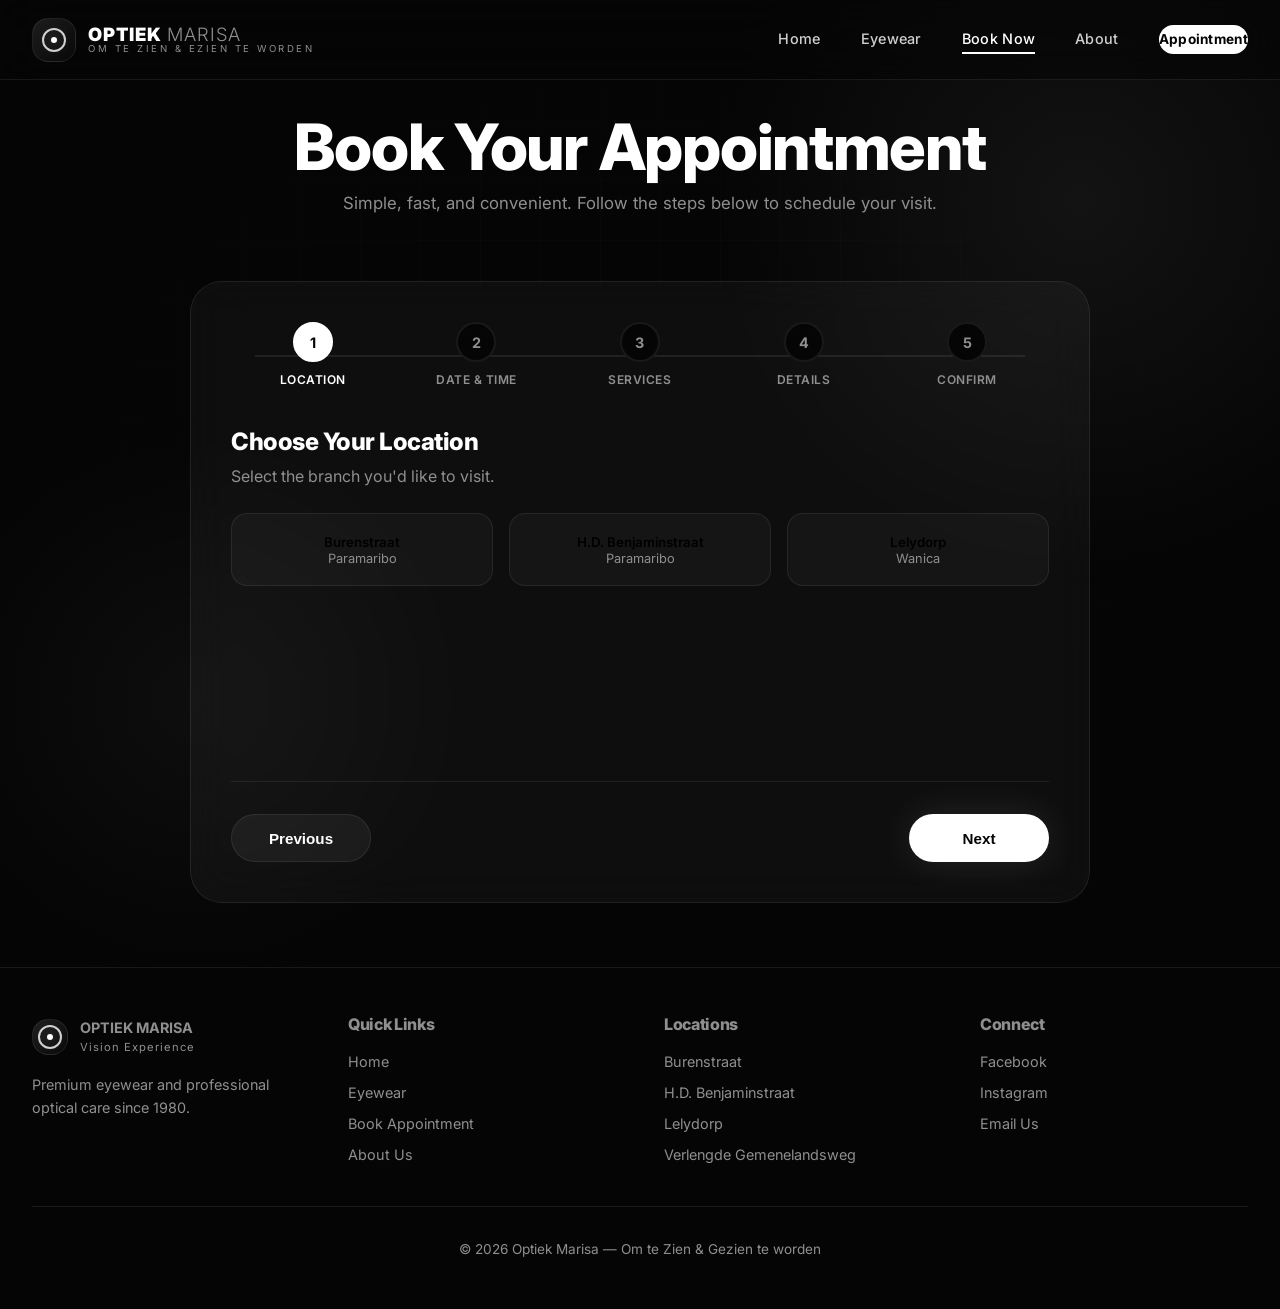
<file: booking.html>
<!DOCTYPE html>
<html lang="en">
<head>
  <meta charset="UTF-8" />
  <meta name="viewport" content="width=device-width, initial-scale=1.0" />
  <title>Book Appointment — Optiek Marisa</title>
  <meta name="description" content="Book your optical appointment online at Optiek Marisa. Simple, fast, and convenient." />

  <link rel="preconnect" href="https://fonts.googleapis.com">
  <link rel="preconnect" href="https://fonts.gstatic.com" crossorigin>
  <link href="https://fonts.googleapis.com/css2?family=Inter:wght@300;400;500;600;700;800;900&display=swap" rel="stylesheet">

  <link rel="stylesheet" href="css/global.css">
  <link rel="stylesheet" href="css/booking.css">

</head>
<body>

  <div class="grid-overlay"></div>
  <div class="ambient-glow"></div>

  <!-- ===== NAVIGATION ===== -->
  <nav class="nav" role="navigation" aria-label="Main Navigation">
    <a href="index.html" class="nav-brand">
      <div class="nav-logo"></div>
      <div class="nav-brand-text">
        <span class="brand-name">OPTIEK <span>MARISA</span></span>
        <span class="brand-tagline">Om te zien & ezien te worden </span>
      </div>
    </a>

    <ul class="nav-links">
      <li><a href="index.html">Home</a></li>
      <li><a href="glasses.html">Eyewear</a></li>
      <li><a href="booking.html" class="active">Book Now</a></li>
      <li><a href="about.html">About</a></li>
      <li><a href="booking.html" class="nav-cta">Appointment</a></li>
    </ul>

    <button class="nav-toggle" aria-label="Toggle navigation menu">
      <span></span>
      <span></span>
      <span></span>
    </button>
  </nav>

  <!-- ===== BOOKING PAGE ===== -->
  <main class="booking-page">
    <div class="container">
      <div class="booking-header fade">
        <h2>Book Your Appointment</h2>
        <p>Simple, fast, and convenient. Follow the steps below to schedule your visit.</p>
      </div>

      <div class="booking-wizard fade">
        <!-- Steps -->
        <div class="wizard-steps">
          <div class="wizard-step active" data-step="1">
            <div class="number">1</div>
            <span class="label">Location</span>
          </div>
          <div class="wizard-step" data-step="2">
            <div class="number">2</div>
            <span class="label">Date & Time</span>
          </div>
          <div class="wizard-step" data-step="3">
            <div class="number">3</div>
            <span class="label">Services</span>
          </div>
          <div class="wizard-step" data-step="4">
            <div class="number">4</div>
            <span class="label">Details</span>
          </div>
          <div class="wizard-step" data-step="5">
            <div class="number">5</div>
            <span class="label">Confirm</span>
          </div>
        </div>

        <!-- Content -->
        <div class="wizard-content">
          <!-- Step 1: Location -->
          <div class="step-panel active" data-step="1">
            <h3>Choose Your Location</h3>
            <p class="sub">Select the branch you'd like to visit.</p>
            <div class="location-selector">
              <button class="location-btn" data-location="Burenstraat">
                <span class="name">Burenstraat</span>
                <span class="address">Paramaribo</span>
              </button>
              <button class="location-btn" data-location="H.D. Benjaminstraat">
                <span class="name">H.D. Benjaminstraat</span>
                <span class="address">Paramaribo</span>
              </button>
              <button class="location-btn" data-location="Lelydorp">
                <span class="name">Lelydorp</span>
                <span class="address">Wanica</span>
              </button>
            </div>
          </div>

          <!-- Step 2: Date & Time -->
          <div class="step-panel" data-step="2">
            <h3>Select Date & Time</h3>
            <p class="sub">Choose a date and available time slot.</p>

            <div style="margin-bottom: 1.5rem;">
              <label style="font-weight: 600; display: block; margin-bottom: 0.5rem;">Select Date</label>
              <div class="calendar-grid" id="calendarGrid">
                <!-- Generated by JS -->
              </div>
            </div>

            <div>
              <label style="font-weight: 600; display: block; margin-bottom: 0.5rem;">Available Times</label>
              <div class="time-grid" id="timeGrid">
                <!-- Generated by JS -->
              </div>
            </div>
          </div>

          <!-- Step 3: Services -->
          <div class="step-panel" data-step="3">
            <h3>Select Services</h3>
            <p class="sub">What would you like to have done?</p>
            <div class="service-grid">
              <button class="service-btn" data-service="Eye Test">
                <span class="icon">👁️</span>
                Eye Test
              </button>
              <button class="service-btn" data-service="Lens Fitting">
                <span class="icon">🔍</span>
                Lens Fitting
              </button>
              <button class="service-btn" data-service="Frame Adjustment">
                <span class="icon">🛠️</span>
                Frame Adjustment
              </button>
              <button class="service-btn" data-service="Full Eye Exam">
                <span class="icon">🏥</span>
                Full Eye Exam
              </button>
              <button class="service-btn" data-service="Contact Lenses">
                <span class="icon">👀</span>
                Contact Lenses
              </button>
              <button class="service-btn" data-service="Consultation">
                <span class="icon">💬</span>
                Consultation
              </button>
            </div>
          </div>

          <!-- Step 4: Personal Details -->
          <div class="step-panel" data-step="4">
            <h3>Your Details</h3>
            <p class="sub">Please provide your contact information.</p>

            <div class="form-group">
              <label for="fullName">Full Name *</label>
              <input type="text" id="fullName" placeholder="e.g. John Doe" required>
            </div>

            <div class="form-row">
              <div class="form-group">
                <label for="phoneNumber">Phone Number *</label>
                <input type="tel" id="phoneNumber" placeholder="+597 123-4567" required>
              </div>
              <div class="form-group">
                <label for="email">Email</label>
                <input type="email" id="email" placeholder="john@example.com">
              </div>
            </div>

            <div class="form-group">
              <label for="notes">Additional Notes</label>
              <input type="text" id="notes" placeholder="Any special requests or details...">
            </div>
          </div>

          <!-- Step 5: Confirm -->
          <div class="step-panel" data-step="5">
            <h3>Confirm Your Booking</h3>
            <p class="sub">Review your details and confirm via WhatsApp.</p>

            <div class="summary-box" id="summaryBox">
              <!-- Filled by JS -->
            </div>

            <button class="whatsapp-btn" id="whatsappConfirm">
              <svg width="24" height="24" viewBox="0 0 24 24" fill="currentColor">
                <path d="M12.032 21.965c-1.917 0-3.78-.538-5.388-1.553l-4.644 1.521 1.55-4.525a9.916 9.916 0 0 1-1.688-5.468c0-5.514 4.486-10 10-10s10 4.486 10 10-4.486 10-10 10zm0-18.5c-4.686 0-8.5 3.814-8.5 8.5 0 1.655.475 3.27 1.38 4.655l-.898 2.623 2.717-.892a8.463 8.463 0 0 0 4.301 1.114c4.686 0 8.5-3.814 8.5-8.5s-3.814-8.5-8.5-8.5z"/>
                <path d="M16.909 13.147c-.265-.132-1.567-.776-1.812-.865-.244-.089-.422-.133-.6.133-.177.266-.687.865-.842 1.043-.156.177-.311.199-.577.067-.266-.133-1.123-.413-2.138-1.32-.79-.704-1.323-1.573-1.478-1.838-.155-.266-.017-.409.117-.541.12-.119.266-.311.399-.467.133-.155.177-.266.266-.443.089-.177.044-.332-.022-.465-.066-.133-.6-1.441-.822-1.974-.216-.518-.436-.437-.6-.444-.155-.006-.333-.006-.511-.006-.177 0-.466.066-.711.333-.244.266-.932.91-.932 2.22s.955 2.575 1.089 2.753c.133.177 1.878 2.868 4.55 4.016.636.269 1.134.427 1.522.548.639.204 1.222.175 1.682.106.513-.077 1.578-.645 1.8-1.268.222-.623.222-1.157.155-1.268-.067-.111-.244-.177-.511-.31z"/>
              </svg>
              Confirm via WhatsApp
            </button>
          </div>
        </div>

        <!-- Navigation -->
        <div class="wizard-nav">
          <button class="btn btn-secondary" id="prevStep" disabled>Previous</button>
          <button class="btn btn-primary" id="nextStep">Next</button>
        </div>
      </div>
    </div>
  </main>

  <!-- ===== FOOTER ===== -->
  <footer class="footer">
    <div class="footer-grid">
      <div>
        <div style="display: flex; align-items: center; gap: 0.75rem; margin-bottom: 1rem;">
          <div class="nav-logo" style="width: 36px; height: 36px;"></div>
          <div>
            <strong>OPTIEK MARISA</strong>
            <div style="font-size: 0.7rem; color: var(--text-muted); letter-spacing: 1px;">Vision Experience</div>
          </div>
        </div>
        <p style="color: var(--text-muted); font-size: 0.9rem; max-width: 260px;">
          Premium eyewear and professional optical care since 1980.
        </p>
      </div>

      <div>
        <h4>Quick Links</h4>
        <ul class="footer-links">
          <li><a href="index.html">Home</a></li>
          <li><a href="glasses.html">Eyewear</a></li>
          <li><a href="booking.html">Book Appointment</a></li>
          <li><a href="about.html">About Us</a></li>

        </ul>
      </div>

      <div>
        <h4>Locations</h4>
        <ul class="footer-links">
          <li><a href="#">Burenstraat</a></li>
          <li><a href="#">H.D. Benjaminstraat</a></li>
          <li><a href="#">Lelydorp</a></li>
          <li><a href="#">Verlengde Gemenelandsweg</a></li>

        </ul>
      </div>

      <div>
        <h4>Connect</h4>
        <ul class="footer-links">
          <li><a href="https://www.facebook.com/optiekmarisanv" target="_blank">Facebook</a></li>
          <li><a href="https://www.instagram.com" target="_blank">Instagram</a></li>
          <li><a href="mailto:info@optiekmarisa.com">Email Us</a></li>
        </ul>
      </div>
    </div>

    <div class="footer-bottom">
      © 2026 Optiek Marisa — Om te Zien & Gezien te worden 
    </div>
  </footer>

  <script src="js/global.js"></script>
  <script src="js/booking.js"></script>


</body>
</html>
</file>
<file: css/global.css>
/* ============================================
   OPTIEK MARISA — GLOBAL STYLES
   Version: 2.0
   ============================================ */

* {
  margin: 0;
  padding: 0;
  box-sizing: border-box;
  scroll-behavior: smooth;
}

:root {
  --bg-primary: #050505;
  --bg-secondary: #0a0a0a;
  --bg-card: rgba(255, 255, 255, 0.04);
  --bg-card-hover: rgba(255, 255, 255, 0.08);
  --border-color: rgba(255, 255, 255, 0.08);
  --border-light: rgba(255, 255, 255, 0.15);
  --text-primary: #ffffff;
  --text-secondary: #d0d0d0;
  --text-muted: #8f8f8f;
  --text-inverse: #050505;
  --accent: #f0f0f0;
  --glow: rgba(255, 255, 255, 0.1);
  --glow-strong: rgba(255, 255, 255, 0.2);
  --font-family: 'Inter', -apple-system, BlinkMacSystemFont, 'Segoe UI', sans-serif;
  --nav-height: 80px;
  --border-radius-sm: 16px;
  --border-radius-md: 24px;
  --border-radius-lg: 32px;
  --border-radius-xl: 40px;
  --transition-fast: 0.2s ease;
  --transition-med: 0.4s ease;
  --transition-slow: 0.6s ease;
}

html {
  font-size: 16px;
  -webkit-font-smoothing: antialiased;
  -moz-osx-font-smoothing: grayscale;
}

body {
  font-family: var(--font-family);
  background: var(--bg-primary);
  color: var(--text-primary);
  overflow-x: hidden;
  line-height: 1.6;
  min-height: 100vh;
}

/* ===== GRID OVERLAY ===== */
.grid-overlay {
  position: fixed;
  inset: 0;
  pointer-events: none;
  z-index: 0;
  background-image:
    linear-gradient(rgba(255, 255, 255, 0.025) 1px, transparent 1px),
    linear-gradient(90deg, rgba(255, 255, 255, 0.025) 1px, transparent 1px);
  background-size: 60px 60px;
  mask-image: radial-gradient(ellipse at center, black 20%, transparent 70%);
  -webkit-mask-image: radial-gradient(ellipse at center, black 20%, transparent 70%);
}

/* ===== AMBIENT GLOW ===== */
.ambient-glow {
  position: fixed;
  inset: 0;
  pointer-events: none;
  z-index: 0;
}

.ambient-glow::before {
  content: '';
  position: absolute;
  width: 800px;
  height: 800px;
  top: -200px;
  right: -200px;
  background: radial-gradient(circle, rgba(255, 255, 255, 0.06), transparent 70%);
  border-radius: 50%;
  animation: ambientPulse 8s ease-in-out infinite;
}

.ambient-glow::after {
  content: '';
  position: absolute;
  width: 600px;
  height: 600px;
  bottom: -100px;
  left: -100px;
  background: radial-gradient(circle, rgba(255, 255, 255, 0.04), transparent 70%);
  border-radius: 50%;
  animation: ambientPulse 10s ease-in-out infinite reverse;
}

@keyframes ambientPulse {
  0%, 100% { transform: scale(1); opacity: 0.6; }
  50% { transform: scale(1.2); opacity: 1; }
}

/* ===== SCROLLBAR ===== */
::-webkit-scrollbar {
  width: 6px;
}

::-webkit-scrollbar-track {
  background: var(--bg-primary);
}

::-webkit-scrollbar-thumb {
  background: rgba(255, 255, 255, 0.2);
  border-radius: 999px;
}

::-webkit-scrollbar-thumb:hover {
  background: rgba(255, 255, 255, 0.3);
}

/* ===== TYPOGRAPHY ===== */
h1, h2, h3, h4, h5, h6 {
  font-weight: 800;
  letter-spacing: -0.02em;
  line-height: 1.1;
}

h1 {
  font-size: clamp(3rem, 8vw, 7rem);
}

h2 {
  font-size: clamp(2.5rem, 5vw, 4.5rem);
}

h3 {
  font-size: clamp(1.5rem, 2.5vw, 2.2rem);
}

a {
  color: var(--text-primary);
  text-decoration: none;
  transition: var(--transition-fast);
}

img {
  max-width: 100%;
  display: block;
}

/* ===== CONTAINER ===== */
.container {
  max-width: 1400px;
  margin: 0 auto;
  padding: 0 2rem;
}

.section-padding {
  padding: 6rem 0;
}

@media (max-width: 768px) {
  .container {
    padding: 0 1.25rem;
  }
  .section-padding {
    padding: 4rem 0;
  }
}

/* ===== NAVIGATION ===== */
.nav {
  position: fixed;
  top: 0;
  left: 0;
  width: 100%;
  z-index: 1000;
  padding: 0 2rem;
  height: var(--nav-height);
  display: flex;
  align-items: center;
  justify-content: space-between;
  background: rgba(5, 5, 5, 0.6);
  backdrop-filter: blur(24px) saturate(1.2);
  -webkit-backdrop-filter: blur(24px) saturate(1.2);
  border-bottom: 1px solid var(--border-color);
  transition: var(--transition-med);
}

.nav.scrolled {
  background: rgba(5, 5, 5, 0.85);
  backdrop-filter: blur(32px) saturate(1.4);
  -webkit-backdrop-filter: blur(32px) saturate(1.4);
}

.nav-brand {
  display: flex;
  align-items: center;
  gap: 0.75rem;
}

.nav-logo {
  width: 44px;
  height: 44px;
  border-radius: var(--border-radius-sm);
  border: 1px solid var(--border-color);
  background: linear-gradient(135deg, rgba(255,255,255,0.1), rgba(255,255,255,0.02));
  display: flex;
  align-items: center;
  justify-content: center;
  position: relative;
}

.nav-logo::before {
  content: '';
  width: 20px;
  height: 20px;
  border-radius: 50%;
  border: 2px solid rgba(255,255,255,0.8);
  position: absolute;
}

.nav-logo::after {
  content: '';
  width: 6px;
  height: 6px;
  border-radius: 50%;
  background: white;
  box-shadow: 0 0 16px rgba(255,255,255,0.6);
}

.nav-brand-text {
  display: flex;
  flex-direction: column;
  line-height: 1.1;
}

.nav-brand-text .brand-name {
  font-weight: 900;
  font-size: 1.15rem;
  letter-spacing: 1px;
}

.nav-brand-text .brand-name span {
  color: var(--text-muted);
  font-weight: 300;
}

.nav-brand-text .brand-tagline {
  font-size: 0.6rem;
  color: var(--text-muted);
  letter-spacing: 2.5px;
  text-transform: uppercase;
}

.nav-links {
  display: flex;
  align-items: center;
  gap: 2.5rem;
  list-style: none;
}

.nav-links a {
  font-size: 0.9rem;
  font-weight: 500;
  color: var(--text-secondary);
  letter-spacing: 0.3px;
  position: relative;
  padding: 0.4rem 0;
}

.nav-links a::after {
  content: '';
  position: absolute;
  bottom: 0;
  left: 0;
  width: 0;
  height: 2px;
  background: var(--text-primary);
  transition: var(--transition-fast);
}

.nav-links a:hover {
  color: var(--text-primary);
}

.nav-links a:hover::after {
  width: 100%;
}

.nav-links a.active {
  color: var(--text-primary);
}

.nav-links a.active::after {
  width: 100%;
}

.nav-cta {
  padding: 0.6rem 1.6rem;
  border-radius: 999px;
  background: var(--text-primary);
  color: var(--text-inverse) !important;
  font-weight: 700 !important;
  font-size: 0.85rem !important;
  transition: var(--transition-fast);
}

.nav-cta:hover {
  transform: scale(1.05);
  background: #e0e0e0;
}

.nav-cta::after {
  display: none !important;
}

/* ===== MOBILE NAV TOGGLE ===== */
.nav-toggle {
  display: none;
  flex-direction: column;
  gap: 5px;
  cursor: pointer;
  background: none;
  border: none;
  padding: 4px;
}

.nav-toggle span {
  display: block;
  width: 24px;
  height: 2px;
  background: var(--text-primary);
  border-radius: 999px;
  transition: var(--transition-fast);
  transform-origin: center;
}

.nav-toggle.active span:nth-child(1) {
  transform: rotate(45deg) translate(5px, 5px);
}

.nav-toggle.active span:nth-child(2) {
  opacity: 0;
}

.nav-toggle.active span:nth-child(3) {
  transform: rotate(-45deg) translate(5px, -5px);
}

@media (max-width: 900px) {
  .nav-toggle {
    display: flex;
  }

  .nav-links {
    position: fixed;
    top: var(--nav-height);
    left: 0;
    width: 100%;
    height: calc(100vh - var(--nav-height));
    flex-direction: column;
    justify-content: center;
    align-items: center;
    gap: 2rem;
    background: rgba(5, 5, 5, 0.95);
    backdrop-filter: blur(32px);
    -webkit-backdrop-filter: blur(32px);
    transform: translateX(100%);
    transition: var(--transition-med);
    padding: 2rem;
  }

  .nav-links.open {
    transform: translateX(0);
  }

  .nav-links a {
    font-size: 1.4rem;
  }

  .nav-links a::after {
    display: none;
  }

  .nav-cta {
    font-size: 1.1rem !important;
    padding: 0.8rem 2.4rem;
  }
}

/* ===== BUTTONS ===== */
.btn {
  display: inline-flex;
  align-items: center;
  justify-content: center;
  gap: 0.75rem;
  padding: 0.9rem 2rem;
  border-radius: 999px;
  font-weight: 700;
  font-size: 0.95rem;
  border: none;
  cursor: pointer;
  transition: var(--transition-fast);
  text-decoration: none;
}

.btn-primary {
  background: var(--text-primary);
  color: var(--text-inverse);
  box-shadow: 0 0 40px var(--glow);
}

.btn-primary:hover {
  transform: translateY(-3px);
  box-shadow: 0 0 60px var(--glow-strong);
}

.btn-secondary {
  background: rgba(255, 255, 255, 0.05);
  color: var(--text-primary);
  border: 1px solid var(--border-color);
}

.btn-secondary:hover {
  background: rgba(255, 255, 255, 0.1);
  transform: translateY(-3px);
}

.btn-outline {
  background: transparent;
  color: var(--text-primary);
  border: 1px solid var(--border-light);
}

.btn-outline:hover {
  background: rgba(255, 255, 255, 0.05);
  border-color: var(--text-primary);
}

.btn-dark {
  background: var(--bg-primary);
  color: var(--text-primary);
  border: 1px solid var(--border-color);
}

.btn-dark:hover {
  background: rgba(255, 255, 255, 0.05);
}

.btn-sm {
  padding: 0.6rem 1.4rem;
  font-size: 0.85rem;
}

.btn-lg {
  padding: 1.2rem 2.8rem;
  font-size: 1.1rem;
}

/* ===== CARDS ===== */
.card {
  background: var(--bg-card);
  border: 1px solid var(--border-color);
  border-radius: var(--border-radius-lg);
  padding: 2rem;
  transition: var(--transition-med);
  backdrop-filter: blur(12px);
  -webkit-backdrop-filter: blur(12px);
  position: relative;
  overflow: hidden;
}

.card::before {
  content: '';
  position: absolute;
  inset: 0;
  background: linear-gradient(135deg, transparent, rgba(255,255,255,0.02), transparent);
  transform: translateX(-100%);
  transition: var(--transition-slow);
}

.card:hover::before {
  transform: translateX(100%);
}

.card:hover {
  transform: translateY(-6px);
  border-color: var(--border-light);
  background: var(--bg-card-hover);
}

.card-icon {
  font-size: 2.4rem;
  margin-bottom: 1rem;
}

.card h3 {
  margin-bottom: 0.75rem;
}

.card p {
  color: var(--text-muted);
  line-height: 1.8;
}

/* ===== FADE ANIMATIONS ===== */
.fade {
  opacity: 0;
  transform: translateY(30px);
  transition: all 0.8s cubic-bezier(0.16, 1, 0.3, 1);
}

.fade.active {
  opacity: 1;
  transform: translateY(0);
}

.fade-delay-1 { transition-delay: 0.1s; }
.fade-delay-2 { transition-delay: 0.2s; }
.fade-delay-3 { transition-delay: 0.3s; }
.fade-delay-4 { transition-delay: 0.4s; }
.fade-delay-5 { transition-delay: 0.5s; }

/* ===== FOOTER ===== */
.footer {
  border-top: 1px solid var(--border-color);
  padding: 3rem 2rem;
  text-align: center;
  color: var(--text-muted);
  font-size: 0.9rem;
}

.footer-grid {
  max-width: 1400px;
  margin: 0 auto;
  display: grid;
  grid-template-columns: repeat(auto-fit, minmax(200px, 1fr));
  gap: 3rem;
  text-align: left;
  padding-bottom: 2rem;
  border-bottom: 1px solid var(--border-color);
  margin-bottom: 2rem;
}

.footer h4 {
  margin-bottom: 1rem;
  font-size: 1rem;
}

.footer-links {
  list-style: none;
}

.footer-links li {
  margin-bottom: 0.5rem;
}

.footer-links a {
  color: var(--text-muted);
  font-size: 0.9rem;
}

.footer-links a:hover {
  color: var(--text-primary);
}

.footer-bottom {
  text-align: center;
  color: var(--text-muted);
  font-size: 0.85rem;
}

@media (max-width: 768px) {
  .footer-grid {
    grid-template-columns: 1fr 1fr;
    gap: 2rem;
  }
}

@media (max-width: 480px) {
  .footer-grid {
    grid-template-columns: 1fr;
    text-align: center;
  }
}

/* ===== UTILITY ===== */
.text-center { text-align: center; }
.text-muted { color: var(--text-muted); }
.mt-1 { margin-top: 1rem; }
.mt-2 { margin-top: 2rem; }
.mt-3 { margin-top: 3rem; }
.mb-1 { margin-bottom: 1rem; }
.mb-2 { margin-bottom: 2rem; }
.mb-3 { margin-bottom: 3rem; }
.gap-1 { gap: 1rem; }
.gap-2 { gap: 2rem; }
.flex { display: flex; }
.flex-wrap { flex-wrap: wrap; }
.items-center { align-items: center; }
.justify-between { justify-content: space-between; }
.grid-2 { display: grid; grid-template-columns: repeat(auto-fit, minmax(300px, 1fr)); gap: 2rem; }
.grid-3 { display: grid; grid-template-columns: repeat(auto-fit, minmax(260px, 1fr)); gap: 2rem; }
.grid-4 { display: grid; grid-template-columns: repeat(auto-fit, minmax(220px, 1fr)); gap: 2rem; }
</file>
<file: css/booking.css>
/* ===== BOOKING PAGE STYLES ===== */
.booking-page {
  padding: calc(var(--nav-height) + 2rem) 0 4rem;
  min-height: 100vh;
}

.booking-header {
  text-align: center;
  margin-bottom: 4rem;
}

.booking-header p {
  color: var(--text-muted);
  max-width: 600px;
  margin: 0.5rem auto 0;
  font-size: 1.05rem;
}

.booking-wizard {
  max-width: 900px;
  margin: 0 auto;
  background: var(--bg-card);
  border: 1px solid var(--border-color);
  border-radius: var(--border-radius-lg);
  padding: 2.5rem;
  backdrop-filter: blur(20px);
  -webkit-backdrop-filter: blur(20px);
}

.wizard-steps {
  display: flex;
  justify-content: space-between;
  margin-bottom: 2.5rem;
  position: relative;
}

.wizard-steps::before {
  content: '';
  position: absolute;
  top: 50%;
  left: 1.5rem;
  right: 1.5rem;
  height: 2px;
  background: var(--border-color);
  transform: translateY(-50%);
  z-index: 0;
}

.wizard-step {
  display: flex;
  flex-direction: column;
  align-items: center;
  gap: 0.5rem;
  z-index: 1;
  cursor: pointer;
  flex: 1;
}

.wizard-step .number {
  width: 40px;
  height: 40px;
  border-radius: 50%;
  border: 2px solid var(--border-color);
  display: flex;
  align-items: center;
  justify-content: center;
  font-weight: 700;
  font-size: 0.9rem;
  color: var(--text-muted);
  background: var(--bg-primary);
  transition: var(--transition-fast);
}

.wizard-step.active .number {
  border-color: var(--text-primary);
  color: var(--text-primary);
  background: var(--text-primary);
  color: var(--text-inverse);
}

.wizard-step.completed .number {
  border-color: #4ade80;
  color: #4ade80;
}

.wizard-step .label {
  font-size: 0.75rem;
  color: var(--text-muted);
  text-transform: uppercase;
  letter-spacing: 0.5px;
  font-weight: 600;
}

.wizard-step.active .label {
  color: var(--text-primary);
}

.wizard-content {
  min-height: 320px;
  position: relative;
}

.step-panel {
  display: none;
  animation: fadeIn 0.4s ease;
}

.step-panel.active {
  display: block;
}

@keyframes fadeIn {
  from { opacity: 0; transform: translateY(10px); }
  to { opacity: 1; transform: translateY(0); }
}

.step-panel h3 {
  font-size: 1.5rem;
  margin-bottom: 0.5rem;
}

.step-panel .sub {
  color: var(--text-muted);
  margin-bottom: 1.5rem;
}

.form-group {
  margin-bottom: 1.5rem;
}

.form-group label {
  display: block;
  font-weight: 600;
  font-size: 0.9rem;
  margin-bottom: 0.4rem;
}

.form-group input,
.form-group select {
  width: 100%;
  padding: 0.9rem 1.2rem;
  border-radius: var(--border-radius-sm);
  border: 1px solid var(--border-color);
  background: rgba(255,255,255,0.03);
  color: var(--text-primary);
  font-size: 1rem;
  font-family: var(--font-family);
  transition: var(--transition-fast);
}

.form-group input:focus,
.form-group select:focus {
  outline: none;
  border-color: var(--text-primary);
  background: rgba(255,255,255,0.06);
}

.form-group input::placeholder {
  color: var(--text-muted);
}

.form-row {
  display: grid;
  grid-template-columns: 1fr 1fr;
  gap: 1rem;
}

/* Service buttons */
.service-grid {
  display: grid;
  grid-template-columns: repeat(auto-fit, minmax(140px, 1fr));
  gap: 1rem;
}

.service-btn {
  padding: 1rem;
  border-radius: var(--border-radius-sm);
  border: 1px solid var(--border-color);
  background: rgba(255,255,255,0.03);
  color: var(--text-secondary);
  text-align: center;
  cursor: pointer;
  transition: var(--transition-fast);
  font-family: var(--font-family);
  font-size: 0.9rem;
  font-weight: 500;
}

.service-btn:hover {
  background: rgba(255,255,255,0.06);
  border-color: var(--border-light);
}

.service-btn.selected {
  border-color: var(--text-primary);
  background: rgba(255,255,255,0.08);
  color: var(--text-primary);
}

.service-btn .icon {
  display: block;
  font-size: 1.8rem;
  margin-bottom: 0.3rem;
}

/* Time slots */
.time-grid {
  display: grid;
  grid-template-columns: repeat(auto-fill, minmax(90px, 1fr));
  gap: 0.75rem;
}

.time-btn {
  padding: 0.7rem;
  border-radius: var(--border-radius-sm);
  border: 1px solid var(--border-color);
  background: rgba(255,255,255,0.03);
  color: var(--text-secondary);
  text-align: center;
  cursor: pointer;
  transition: var(--transition-fast);
  font-family: var(--font-family);
  font-size: 0.85rem;
  font-weight: 500;
}

.time-btn:hover:not(.booked):not(.disabled) {
  background: rgba(255,255,255,0.06);
  border-color: var(--border-light);
}

.time-btn.selected {
  border-color: var(--text-primary);
  background: var(--text-primary);
  color: var(--text-inverse);
}

.time-btn.booked {
  opacity: 0.3;
  text-decoration: line-through;
  cursor: not-allowed;
}

.time-btn.disabled {
  opacity: 0.2;
  cursor: not-allowed;
}

/* Wizard navigation */
.wizard-nav {
  display: flex;
  justify-content: space-between;
  margin-top: 2rem;
  padding-top: 2rem;
  border-top: 1px solid var(--border-color);
}

.wizard-nav .btn {
  min-width: 140px;
}

/* WhatsApp Summary */
.summary-box {
  background: rgba(255,255,255,0.03);
  border-radius: var(--border-radius-sm);
  padding: 1.5rem;
  margin: 1.5rem 0;
  border: 1px solid var(--border-color);
}

.summary-box .item {
  display: flex;
  justify-content: space-between;
  padding: 0.5rem 0;
  border-bottom: 1px solid var(--border-color);
}

.summary-box .item:last-child {
  border-bottom: none;
}

.summary-box .item .key {
  color: var(--text-muted);
}

.summary-box .item .value {
  font-weight: 500;
}

.whatsapp-btn {
  width: 100%;
  padding: 1.2rem;
  border-radius: var(--border-radius-sm);
  border: none;
  background: #25D366;
  color: white;
  font-size: 1.1rem;
  font-weight: 700;
  cursor: pointer;
  transition: var(--transition-fast);
  display: flex;
  align-items: center;
  justify-content: center;
  gap: 0.75rem;
  font-family: var(--font-family);
}

.whatsapp-btn:hover {
  transform: scale(1.02);
  background: #20b85a;
}

/* Location selector in wizard */
.location-selector {
  display: grid;
  grid-template-columns: repeat(3, 1fr);
  gap: 1rem;
}

.location-btn {
  padding: 1.2rem;
  border-radius: var(--border-radius-sm);
  border: 1px solid var(--border-color);
  background: rgba(255,255,255,0.03);
  text-align: center;
  cursor: pointer;
  transition: var(--transition-fast);
  font-family: var(--font-family);
}

.location-btn:hover {
  background: rgba(255,255,255,0.06);
}

.location-btn.selected {
  border-color: var(--text-primary);
  background: rgba(255,255,255,0.08);
}

.location-btn .name {
  font-weight: 600;
  display: block;
}

.location-btn .address {
  font-size: 0.8rem;
  color: var(--text-muted);
}

/* Calendar view */
.calendar-grid {
  display: grid;
  grid-template-columns: repeat(7, 1fr);
  gap: 0.5rem;
  margin-top: 1rem;
}

.calendar-day {
  padding: 0.5rem;
  border-radius: var(--border-radius-sm);
  border: 1px solid var(--border-color);
  background: rgba(255,255,255,0.02);
  text-align: center;
  cursor: pointer;
  transition: var(--transition-fast);
  min-height: 80px;
  display: flex;
  flex-direction: column;
  align-items: center;
  justify-content: center;
}

.calendar-day:hover:not(.empty) {
  background: rgba(255,255,255,0.06);
}

.calendar-day.selected {
  border-color: var(--text-primary);
  background: rgba(255,255,255,0.08);
}

.calendar-day .day-num {
  font-weight: 700;
  font-size: 1.2rem;
}

.calendar-day .day-label {
  font-size: 0.7rem;
  color: var(--text-muted);
  text-transform: uppercase;
  margin-top: 0.2rem;
}

.calendar-day.empty {
  opacity: 0.2;
  cursor: default;
}

.calendar-day .avail {
  font-size: 0.65rem;
  color: #4ade80;
  margin-top: 0.3rem;
}

/* Responsive */
@media (max-width: 768px) {
  .booking-wizard {
    padding: 1.5rem;
    border-radius: var(--border-radius-md);
  }

  .wizard-steps {
    flex-wrap: wrap;
    gap: 0.5rem;
    justify-content: center;
  }

  .wizard-steps::before {
    display: none;
  }

  .wizard-step .label {
    font-size: 0.65rem;
  }

  .form-row {
    grid-template-columns: 1fr;
  }

  .location-selector {
    grid-template-columns: 1fr;
  }

  .service-grid {
    grid-template-columns: 1fr 1fr;
  }

  .time-grid {
    grid-template-columns: repeat(4, 1fr);
  }

  .calendar-grid {
    grid-template-columns: repeat(3, 1fr);
  }

  .wizard-nav {
    flex-direction: column;
    gap: 0.75rem;
  }

  .wizard-nav .btn {
    width: 100%;
    justify-content: center;
  }
}

@media (max-width: 480px) {
  .booking-page {
    padding: calc(var(--nav-height) + 1rem) 0 2rem;
  }

  .time-grid {
    grid-template-columns: repeat(3, 1fr);
  }

  .calendar-grid {
    grid-template-columns: repeat(2, 1fr);
  }

  .service-grid {
    grid-template-columns: 1fr 1fr;
  }
}
</file>
